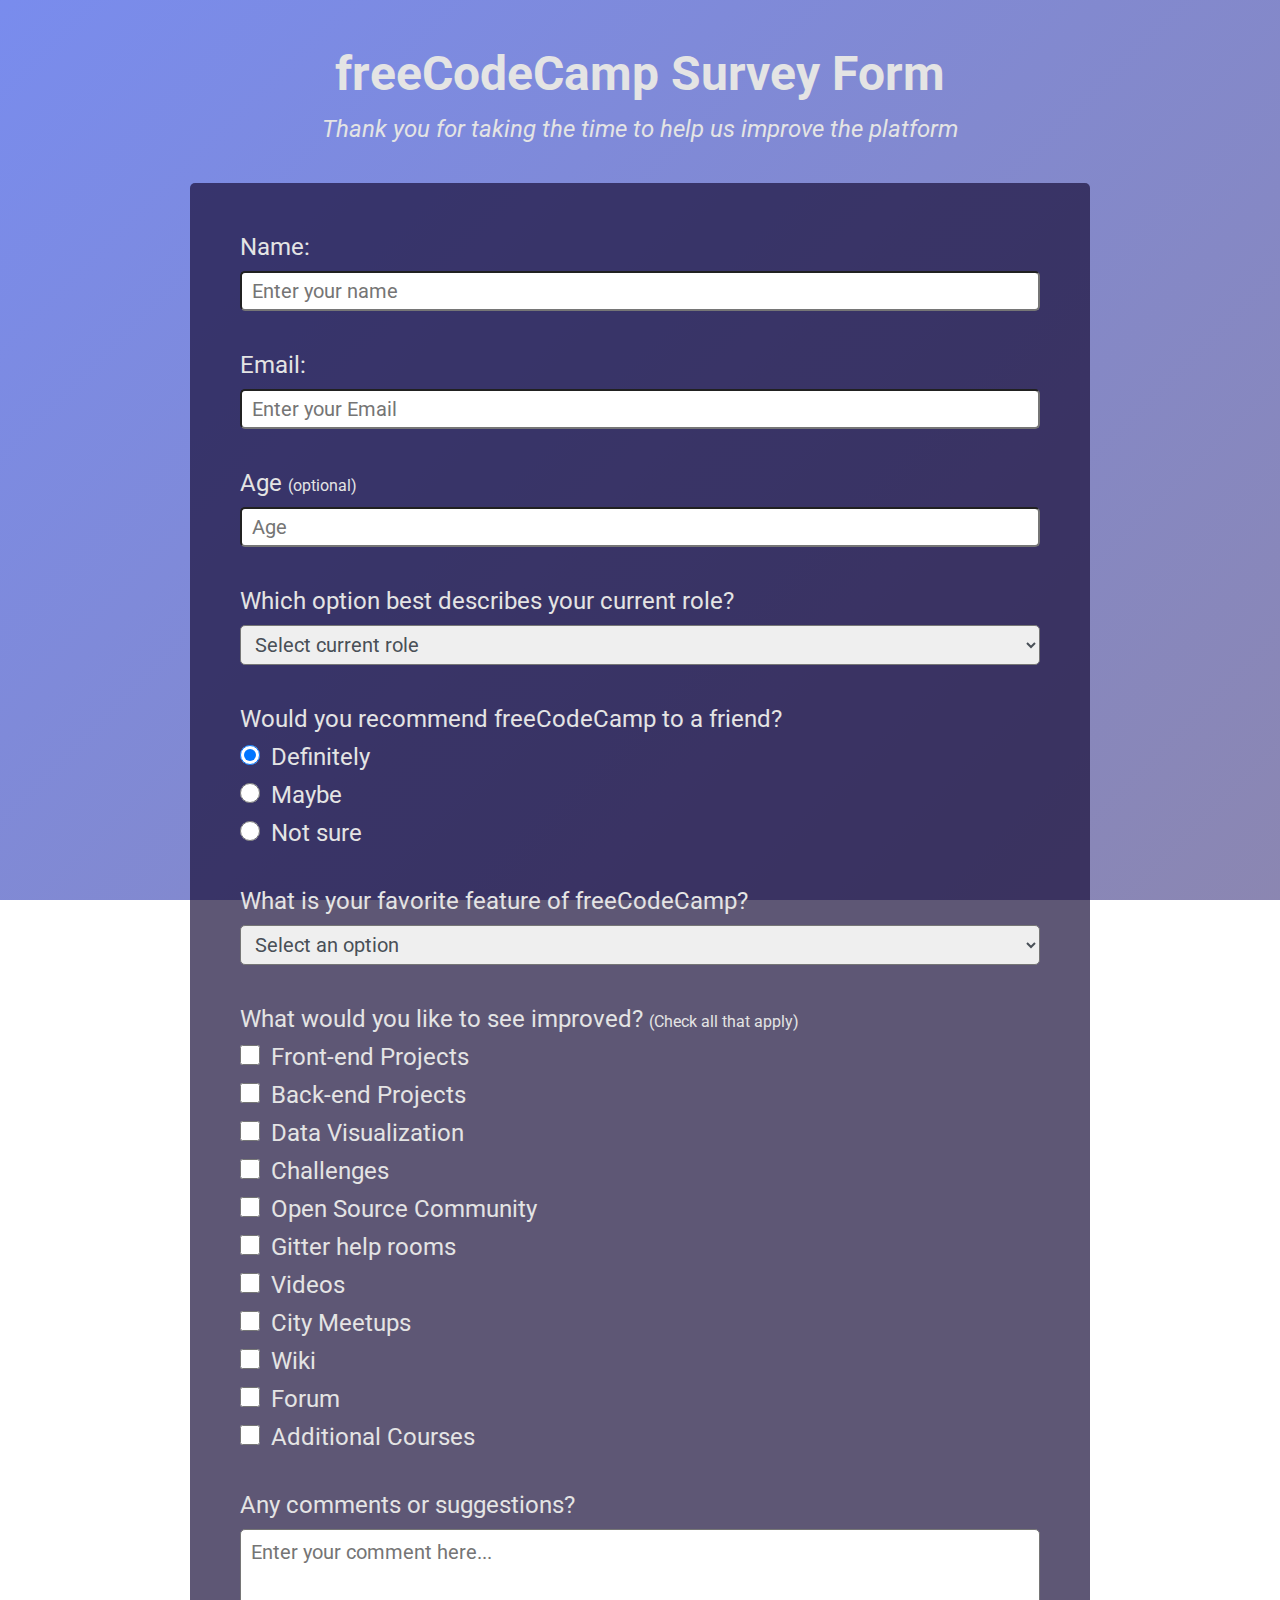
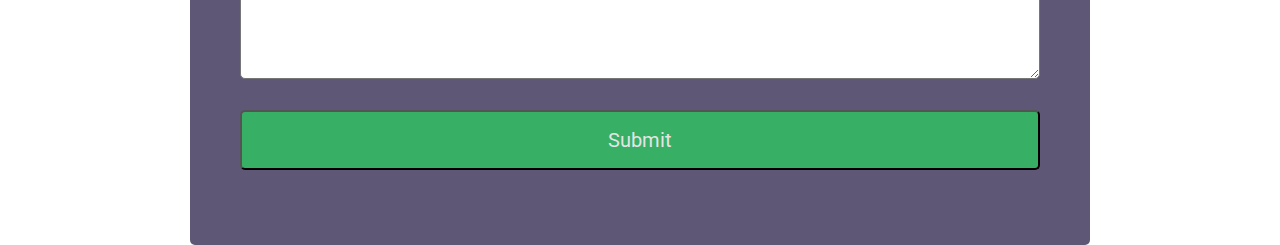
<file: 2-survey-form/index.html>
<!DOCTYPE html>
<html lang="en">
  <head>
    <meta charset="UTF-8" />
    <meta http-equiv="X-UA-Compatible" content="IE=edge" />
    <meta name="viewport" content="width=device-width, initial-scale=1.0" />
    <link rel="stylesheet" href="./styles.css" />
    <title>Survey Form</title>
  </head>
  <body>
    <div class="container">
      <header class="header">
        <h1 id="title" class="header__title">freeCodeCamp Survey Form</h1>
        <p class="header__paragraph" id="description">
          Thank you for taking the time to help us improve the platform
        </p>
      </header>
      <div class="form-conteiner">
        <form id="survey-form" class="survey-form" action="" method="get">
          <div class="survey-form__info">
            <div class="line-gap">
              <label for="name" id="name-label" class="new-line">Name: </label>
              <input
                type="text"
                name="name"
                id="name"
                placeholder="Enter your name"
                class="survey-form__info--input-box"
                required
              />
            </div>
          </div>

          <div class="survey-form__info">
            <label id="email-label" for="email" class="new-line">Email: </label>
            <input
              type="email"
              name="email"
              id="email"
              placeholder="Enter your Email"
              class="survey-form__info--input-box"
              required
            />
          </div>

          <div class="survey-form__info">
            <label id="number-label" for="number" class="new-line"
              >Age <span class="additional-info">(optional)</span></label
            >
            <input
              type="number"
              name="age"
              id="number"
              placeholder="Age"
              min="10"
              max="99"
              class="survey-form__info--input-box"
              required
            />
          </div>

          <div class="survey-form__info">
            <p>Which option best describes your current role?</p>
            <select
              name="role"
              id="dropdown"
              class="survey-form__info--select survey-form__info--input-box"
              required
            >
              <option
                value=""
                class="survey-form__info--select"
                disabled
                selected
              >
                Select current role
              </option>
              <option value="student" class="survey-form__info--select">
                Student
              </option>
              <option value="full-time-job" class="survey-form__info--select">
                Full Time Job
              </option>
              <option
                value="full-time-learner"
                class="survey-form__info--select"
              >
                Full Time Learner
              </option>
              <option
                value="prefer-not-to-say"
                class="survey-form__info--select"
              >
                Prefer not to say
              </option>
              <option value="other" class="survey-form__info--select">
                Other
              </option>
            </select>
          </div>

          <div class="survey-form__info">
            <p>Would you recommend freeCodeCamp to a friend?</p>
            <div class="line-gap">
              <input
                type="radio"
                id="definitely"
                name="recommend"
                value="definitely"
                checked
              />
              <label for="definitely" class="new-line">Definitely</label>
            </div>
            <div class="line-gap">
              <input type="radio" id="maybe" name="recommend" value="maybe" />
              <label for="maybe" class="new-line">Maybe</label>
            </div>
            <div class="line-gap">
              <input
                type="radio"
                id="not-sure"
                name="recommend"
                value="not-sure"
              />
              <label for="not-sure" class="new-line">Not sure</label>
            </div>
          </div>

          <div class="survey-form__info">
            <p>What is your favorite feature of freeCodeCamp?</p>
            <select
              name="favorite-feature"
              id="dropdown"
              class="survey-form__info--select survey-form__info--input-box"
              required
            >
              <option
                value=""
                class="survey-form__info--select"
                disabled
                selected
              >
                Select an option
              </option>
              <option value="challenges" class="survey-form__info--select">
                Challenges
              </option>
              <option value="projects" class="survey-form__info--select">
                Projects
              </option>
              <option value="community" class="survey-form__info--select">
                Community
              </option>
              <option value="open-source" class="survey-form__info--select">
                Open Source
              </option>
            </select>
          </div>

          <div class="survey-form__info">
            <p>
              What would you like to see improved?
              <span class="additional-info">(Check all that apply)</span>
            </p>
            <div class="line-gap">
              <input
                type="checkbox"
                name="improve"
                value="front-end-projects"
                class="survey-form__info--improvements"
              />
              <label for="scales" class="new-line">Front-end Projects</label>
            </div>
            <div class="line-gap">
              <input
                type="checkbox"
                name="improve"
                value="back-end-projects"
                class="survey-form__info--improvements"
              />
              <label for="scales" class="new-line">Back-end Projects</label>
            </div>
            <div class="line-gap">
              <input
                type="checkbox"
                name="improve"
                value="data-visualisation"
                class="survey-form__info--improvements"
              />
              <label for="scales" class="new-line">Data Visualization</label>
            </div>
            <div class="line-gap">
              <input
                type="checkbox"
                name="improve"
                value="improve-challenges"
              />
              <label for="scales" class="new-line">Challenges</label>
            </div>
            <div class="line-gap">
              <input
                type="checkbox"
                name="improve"
                value="open-source-community"
              />
              <label for="scales" class="new-line">Open Source Community</label>
            </div>
            <div class="line-gap">
              <input type="checkbox" name="improve" value="gitter-help-rooms" />
              <label for="scales" class="new-line">Gitter help rooms</label>
            </div>
            <div class="line-gap">
              <input type="checkbox" name="improve" value="videos" />
              <label for="scales" class="new-line">Videos</label>
            </div>
            <div class="line-gap">
              <input type="checkbox" name="improve" value="city-meetups" />
              <label for="scales" class="new-line">City Meetups</label>
            </div>
            <div class="line-gap">
              <input type="checkbox" name="improve" value="wiki" />
              <label for="scales" class="new-line">Wiki</label>
            </div>
            <div class="line-gap">
              <input type="checkbox" name="improve" value="forum" />
              <label for="scales" class="new-line">Forum</label>
            </div>
            <div class="line-gap">
              <input
                type="checkbox"
                name="improve"
                value="additional-courses"
              />
              <label for="scales" class="new-line">Additional Courses</label>
            </div>
          </div>

          <div class="survey-form__info">
            <p>Any comments or suggestions?</p>
            <textarea
              class="line-gap survey-form__info--suggestion-area"
              id="additional-comments"
              name="additional-comments"
              placeholder="Enter your comment here..."
            ></textarea>
          </div>

          <div class="survey-form__info">
            <button type="submit" id="submit" class="survey-form__submit">
              Submit
            </button>
          </div>
        </form>
      </div>
    </div>
  </body>
</html>
</file>
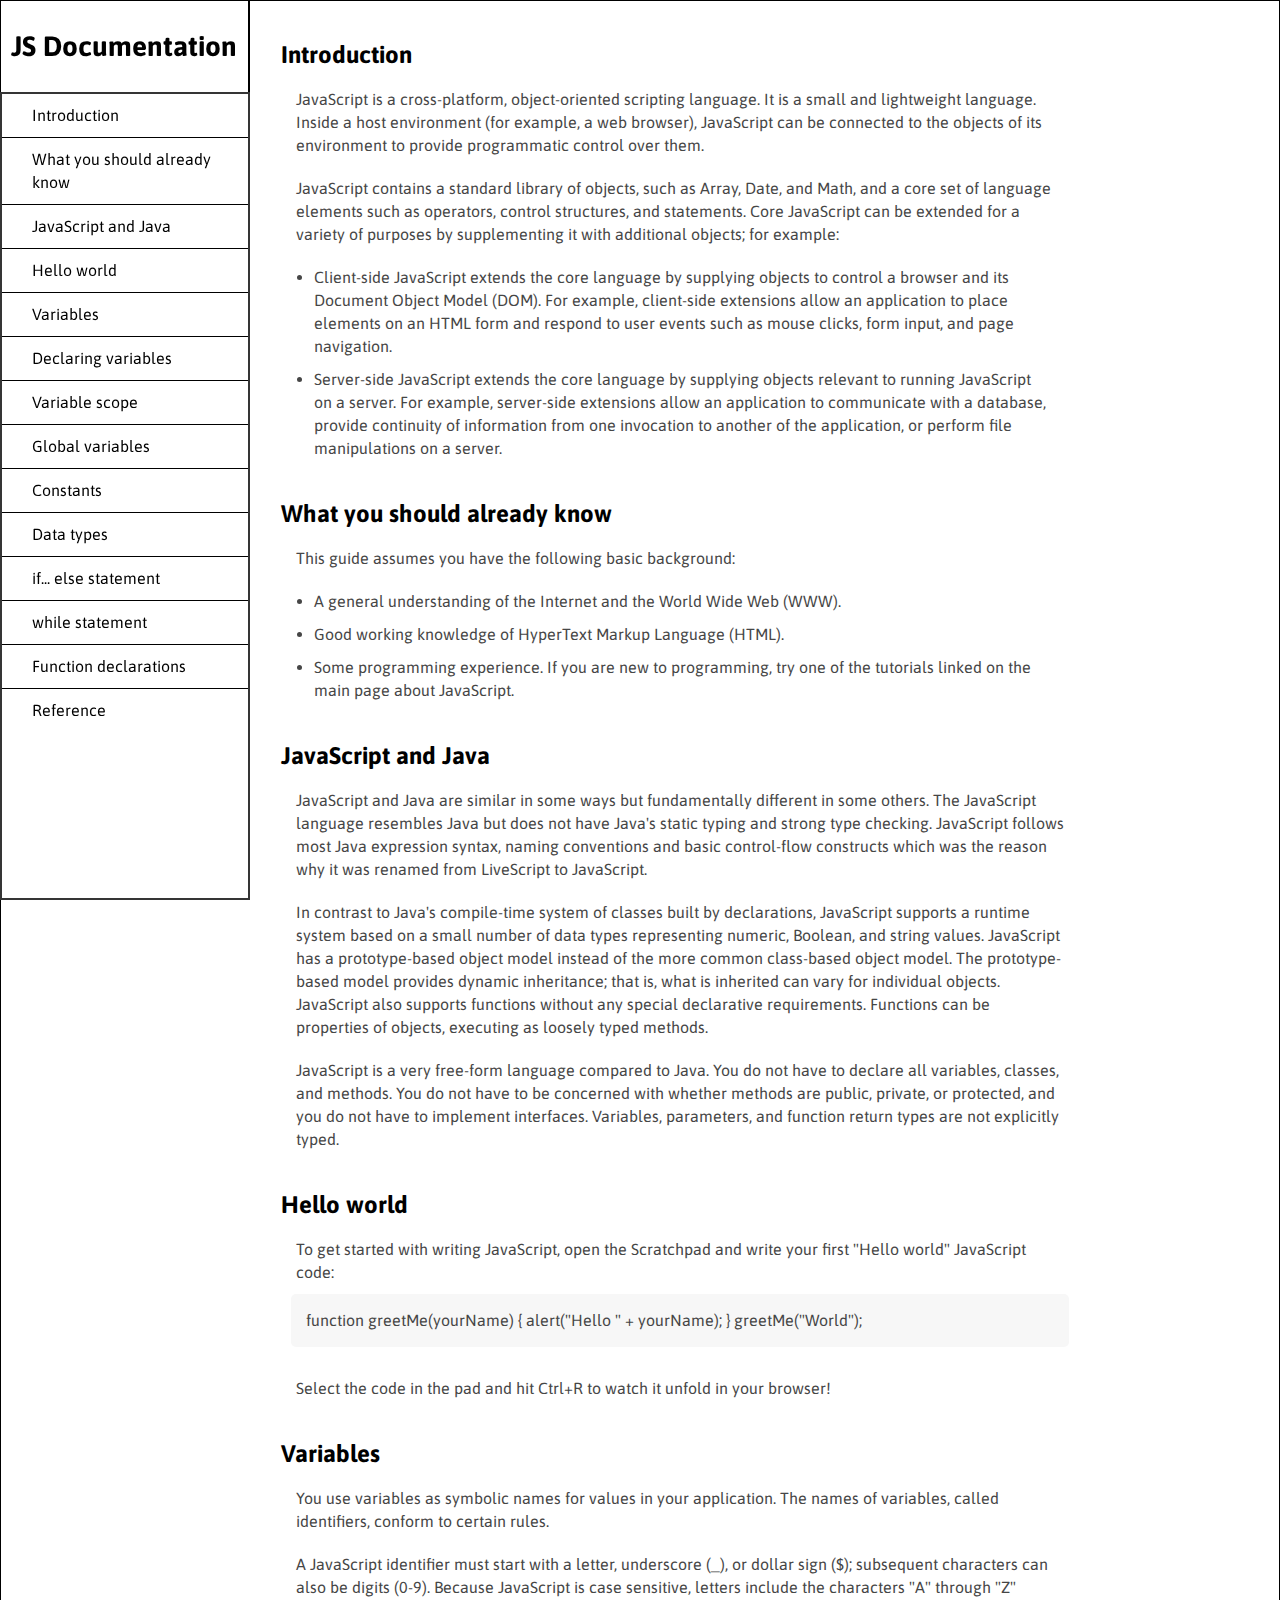
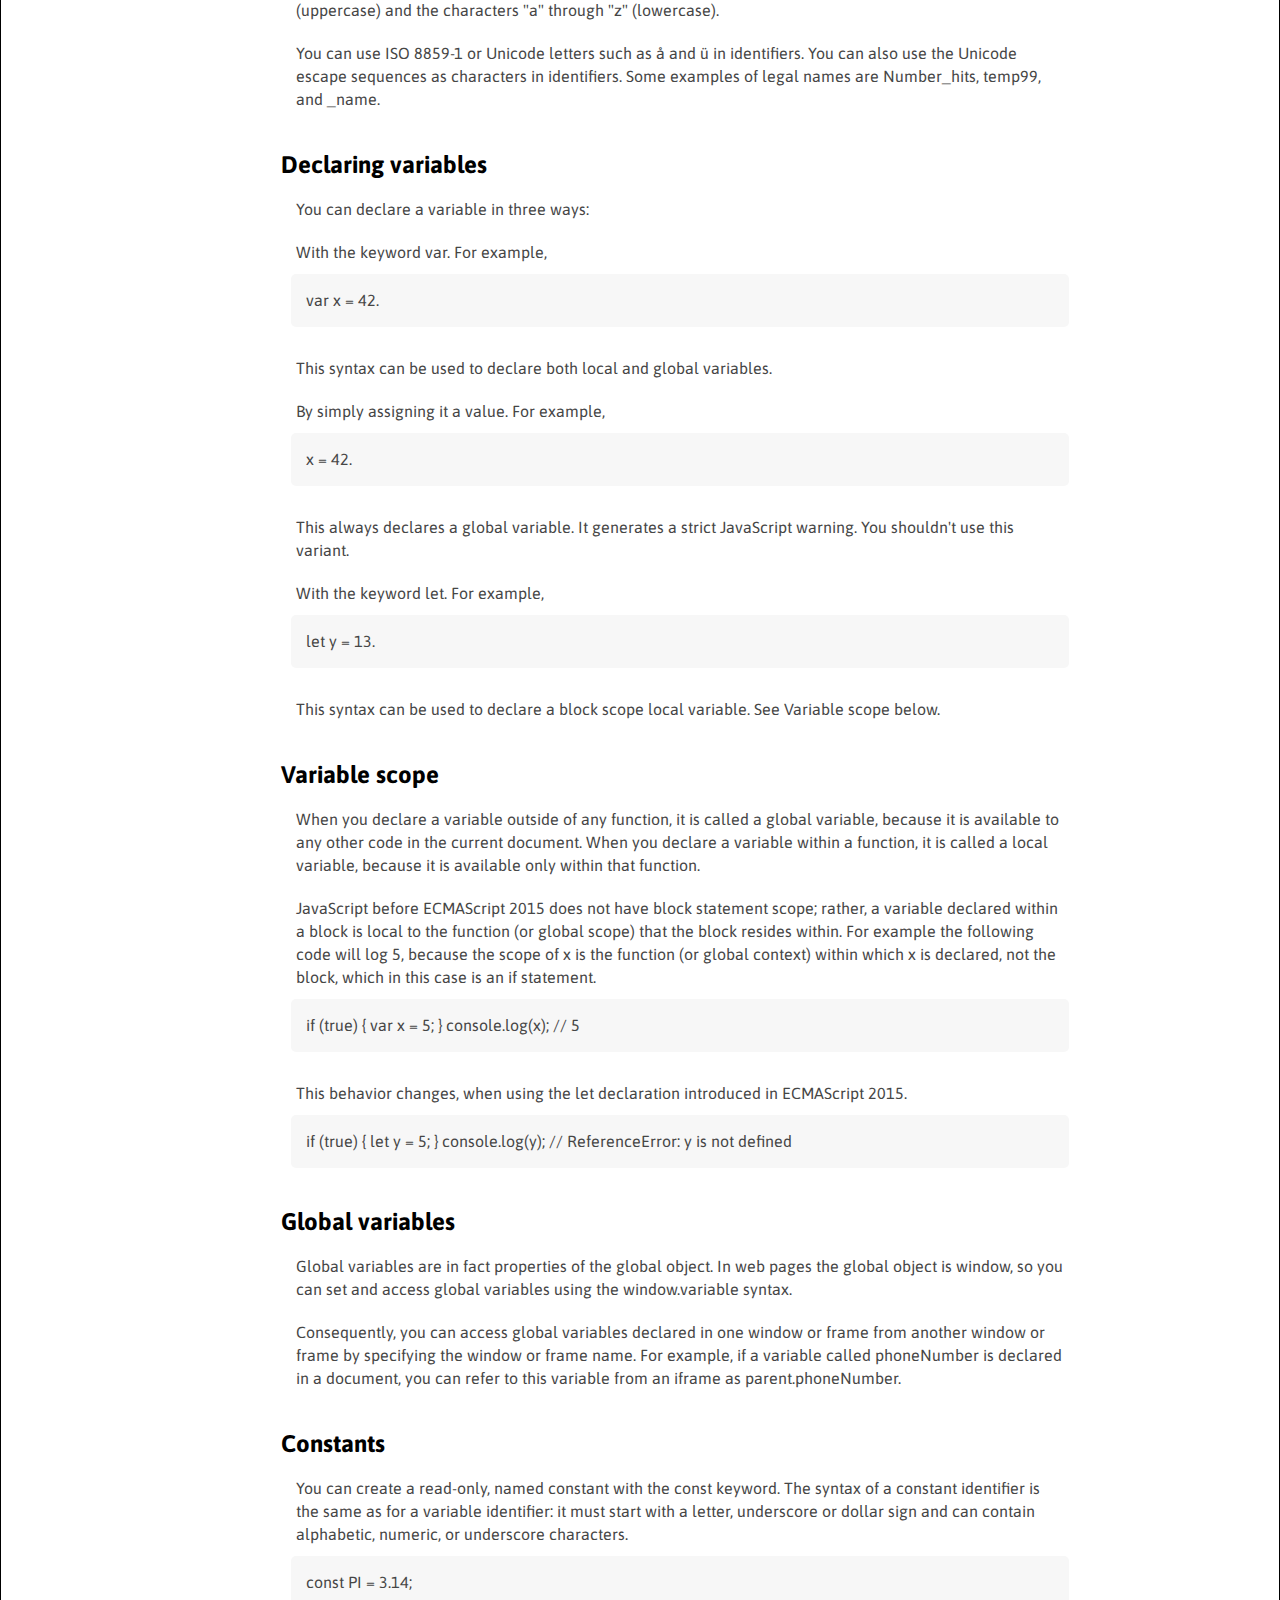
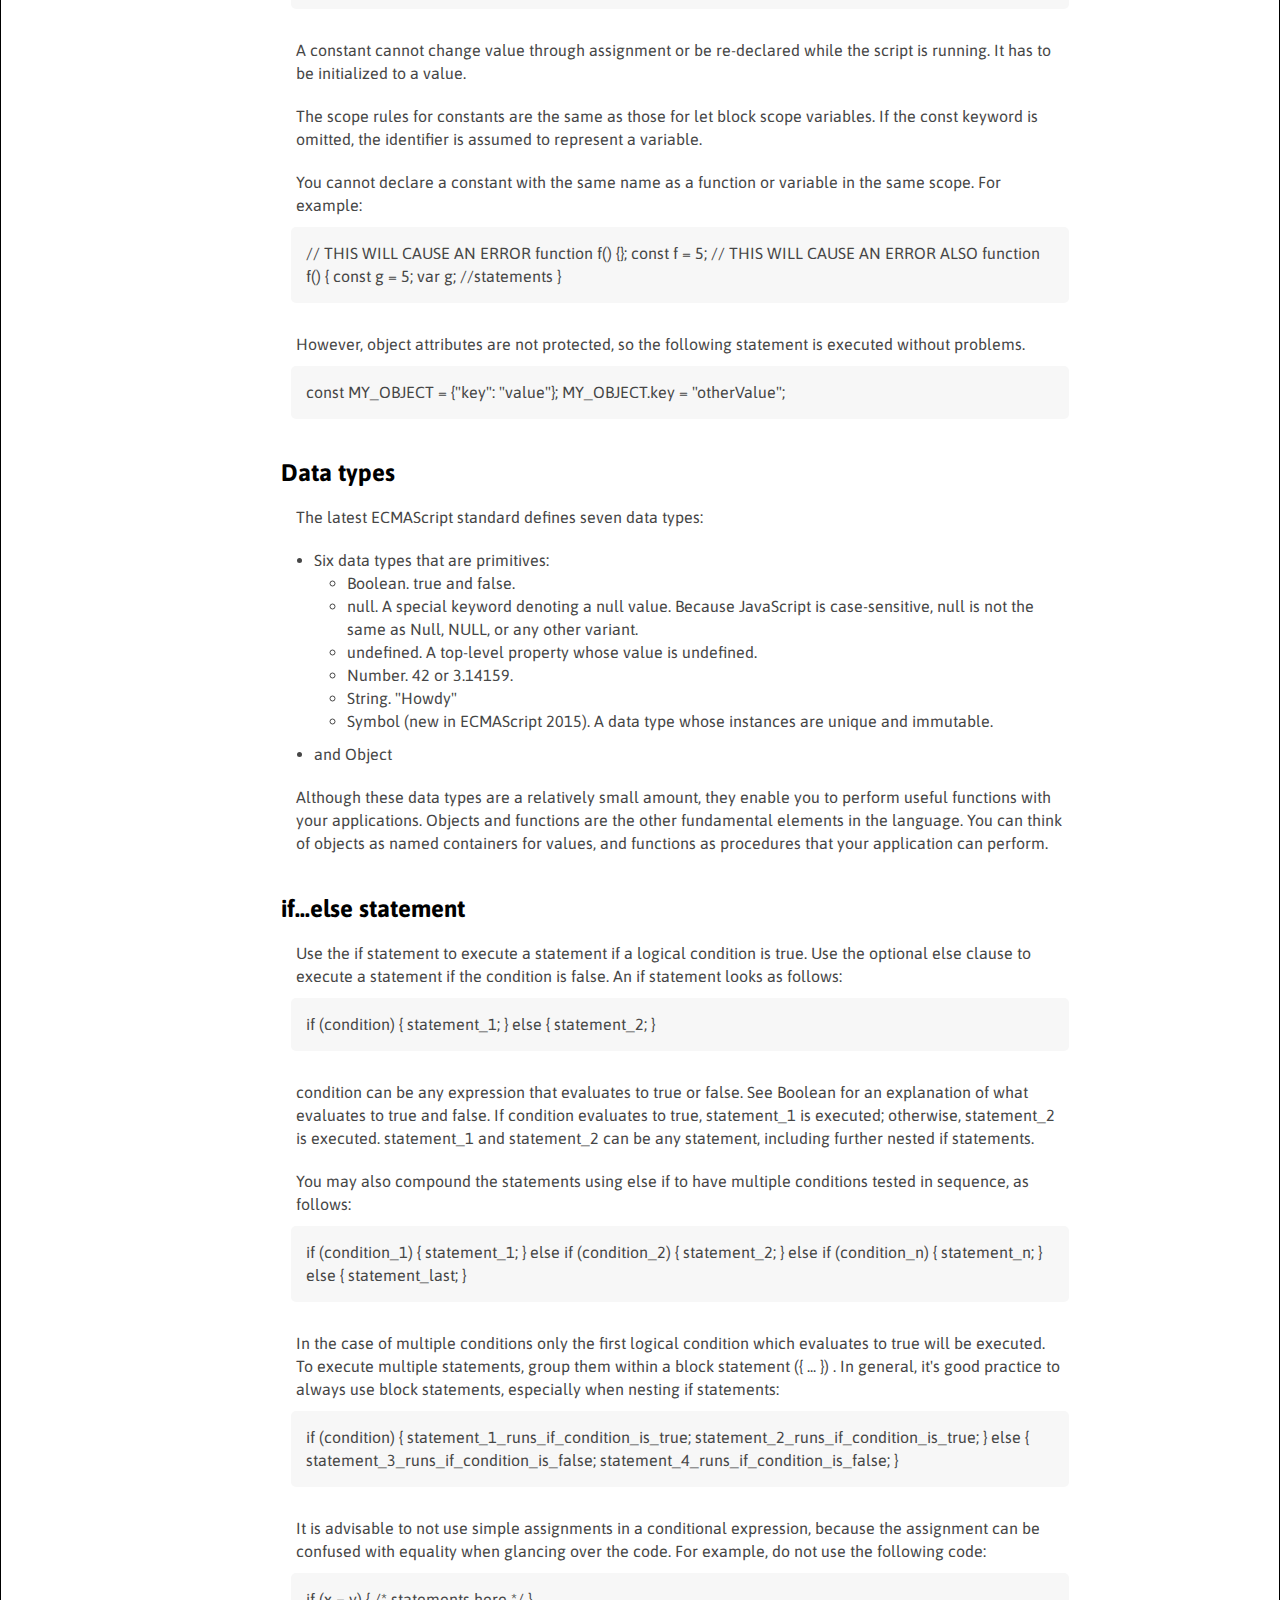
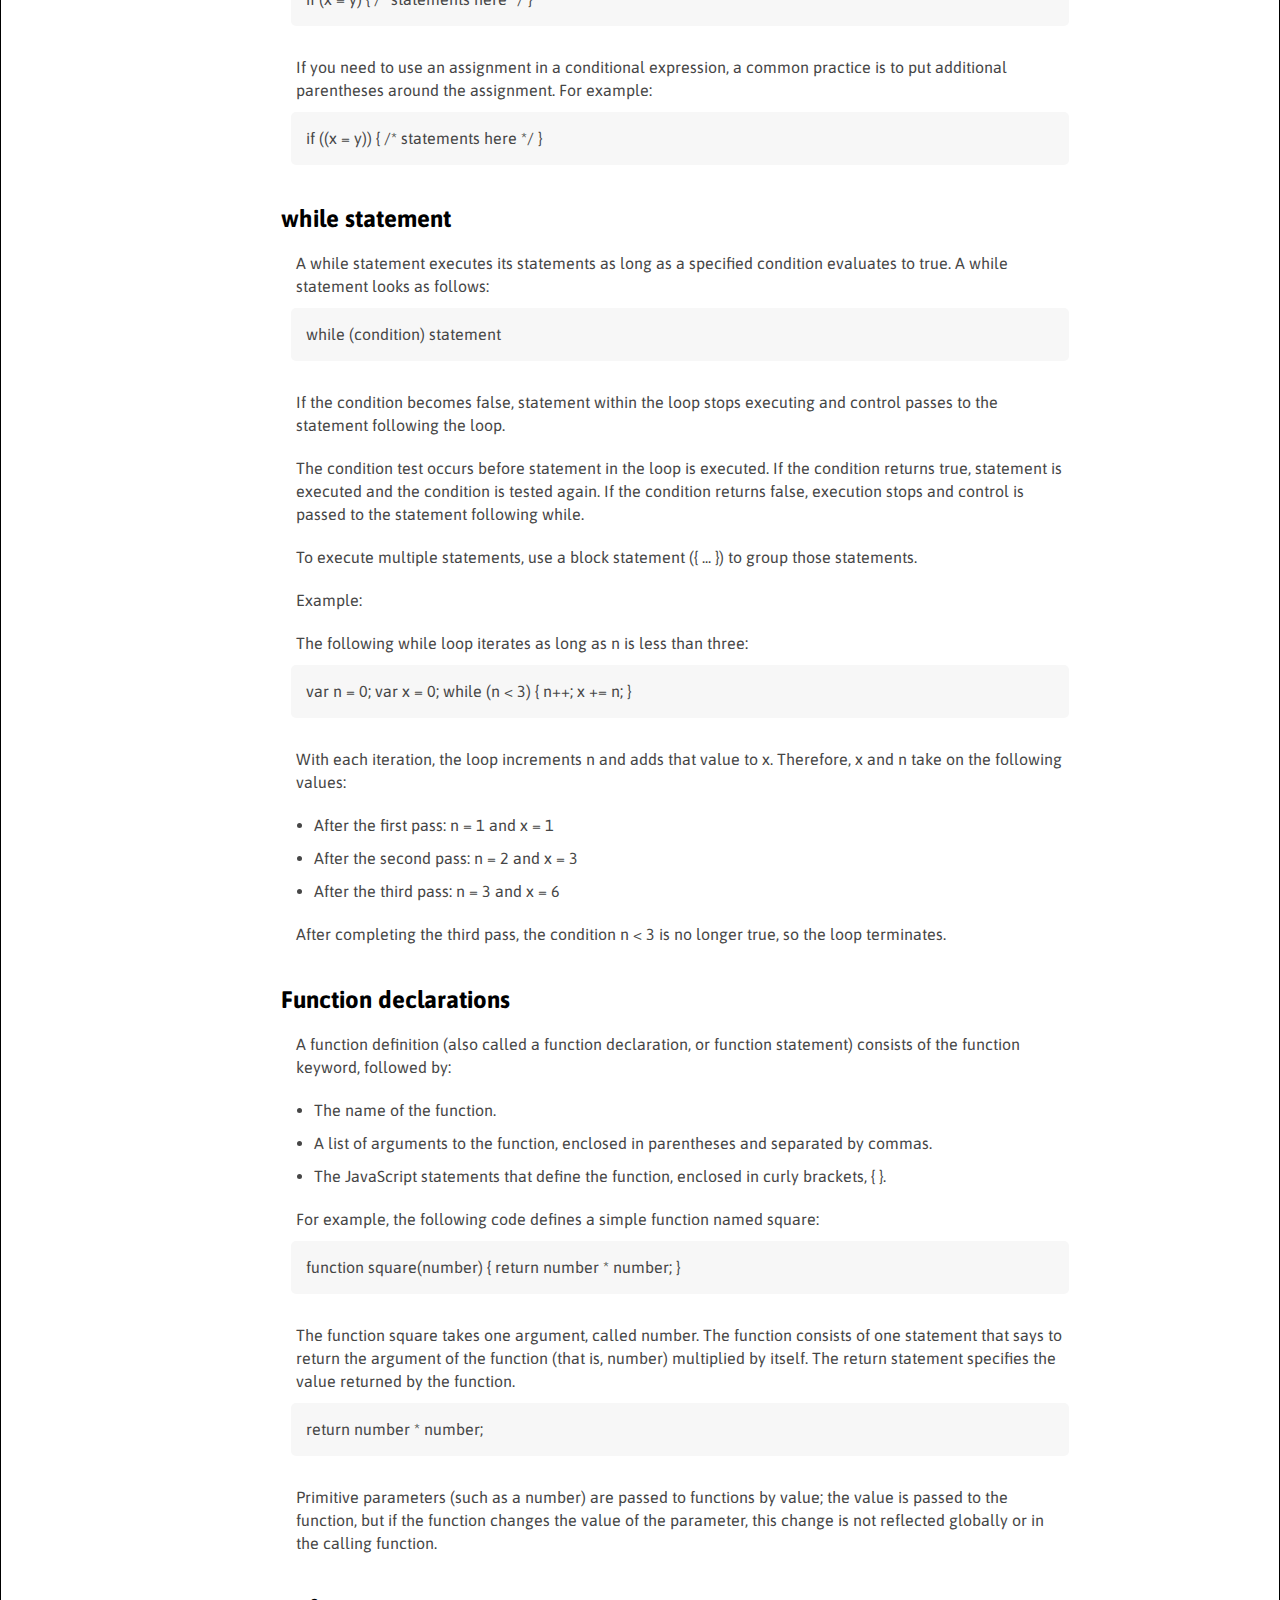
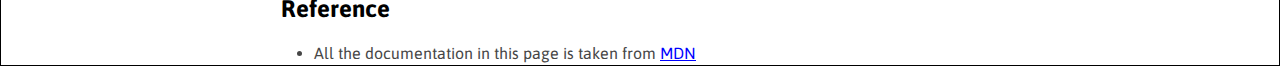
<file: 4-technical-documentation-page/index.html>
<!DOCTYPE html>
<html lang="en">
  <head>
    <meta charset="UTF-8" />
    <meta http-equiv="X-UA-Compatible" content="IE=edge" />
    <meta name="viewport" content="width=device-width, initial-scale=1.0" />
    <link href="./styles.css" rel="stylesheet" />
    <title>Technical documentation page</title>
  </head>
  <body>
    <div class="page-wrapper">
      <nav class="nav">
        <h2>JS Documentation</h2>
        <ul>
          <li><a href="#introduction">Introduction</a></li>
          <li><a href="#already-learned">What you should already know</a></li>
          <li><a href="#js-java">JavaScript and Java</a></li>
          <li><a href="#hello-world">Hello world</a></li>
          <li><a href="#variables">Variables</a></li>
          <li><a href="#declaring-variables">Declaring variables</a></li>
          <li><a href="#variable-scope">Variable scope</a></li>
          <li><a href="#global-variables">Global variables</a></li>
          <li><a href="#constants">Constants</a></li>
          <li><a href="#data-types">Data types</a></li>
          <li><a href="#if-else">if... else statement</a></li>
          <li><a href="#while-statement">while statement</a></li>
          <li><a href="#function-declarations">Function declarations</a></li>
          <li><a href="#reference">Reference</a></li>
        </ul>
      </nav>

      <div class="content">
        <article id="introduction">
          <h2>Introduction</h2>
          <p>
            JavaScript is a cross-platform, object-oriented scripting language.
            It is a small and lightweight language. Inside a host environment
            (for example, a web browser), JavaScript can be connected to the
            objects of its environment to provide programmatic control over
            them.
          </p>
          <p>
            JavaScript contains a standard library of objects, such as Array,
            Date, and Math, and a core set of language elements such as
            operators, control structures, and statements. Core JavaScript can
            be extended for a variety of purposes by supplementing it with
            additional objects; for example:
          </p>
          <ul>
            <li>
              Client-side JavaScript extends the core language by supplying
              objects to control a browser and its Document Object Model (DOM).
              For example, client-side extensions allow an application to place
              elements on an HTML form and respond to user events such as mouse
              clicks, form input, and page navigation.
            </li>
            <li>
              Server-side JavaScript extends the core language by supplying
              objects relevant to running JavaScript on a server. For example,
              server-side extensions allow an application to communicate with a
              database, provide continuity of information from one invocation to
              another of the application, or perform file manipulations on a
              server.
            </li>
          </ul>
        </article>

        <article id="already-learned">
          <h2>What you should already know</h2>
          <p>This guide assumes you have the following basic background:</p>
          <ul>
            <li>
              A general understanding of the Internet and the World Wide Web
              (WWW).
            </li>
            <li>Good working knowledge of HyperText Markup Language (HTML).</li>
            <li>
              Some programming experience. If you are new to programming, try
              one of the tutorials linked on the main page about JavaScript.
            </li>
          </ul>
        </article>

        <article id="js-java">
          <h2>JavaScript and Java</h2>
          <p>
            JavaScript and Java are similar in some ways but fundamentally
            different in some others. The JavaScript language resembles Java but
            does not have Java's static typing and strong type checking.
            JavaScript follows most Java expression syntax, naming conventions
            and basic control-flow constructs which was the reason why it was
            renamed from LiveScript to JavaScript.
          </p>
          <p>
            In contrast to Java's compile-time system of classes built by
            declarations, JavaScript supports a runtime system based on a small
            number of data types representing numeric, Boolean, and string
            values. JavaScript has a prototype-based object model instead of the
            more common class-based object model. The prototype-based model
            provides dynamic inheritance; that is, what is inherited can vary
            for individual objects. JavaScript also supports functions without
            any special declarative requirements. Functions can be properties of
            objects, executing as loosely typed methods.
          </p>
          <p>
            JavaScript is a very free-form language compared to Java. You do not
            have to declare all variables, classes, and methods. You do not have
            to be concerned with whether methods are public, private, or
            protected, and you do not have to implement interfaces. Variables,
            parameters, and function return types are not explicitly typed.
          </p>
        </article>

        <article id="hello-world">
          <h2>Hello world</h2>
          <p>
            To get started with writing JavaScript, open the Scratchpad and
            write your first "Hello world" JavaScript code:
          </p>
          <code>
            function greetMe(yourName) { alert("Hello " + yourName); }
            greetMe("World");
          </code>
          <p>
            Select the code in the pad and hit Ctrl+R to watch it unfold in your
            browser!
          </p>
        </article>

        <article id="variables">
          <h2>Variables</h2>
          <p>
            You use variables as symbolic names for values in your application.
            The names of variables, called identifiers, conform to certain
            rules.
          </p>
          <p>
            A JavaScript identifier must start with a letter, underscore (_), or
            dollar sign ($); subsequent characters can also be digits (0-9).
            Because JavaScript is case sensitive, letters include the characters
            "A" through "Z" (uppercase) and the characters "a" through "z"
            (lowercase).
          </p>
          <p>
            You can use ISO 8859-1 or Unicode letters such as å and ü in
            identifiers. You can also use the Unicode escape sequences as
            characters in identifiers. Some examples of legal names are
            Number_hits, temp99, and _name.
          </p>
        </article>

        <article id="declaring-variables">
          <h2>Declaring variables</h2>
          <p>You can declare a variable in three ways:</p>
          <p>With the keyword var. For example,</p>
          <code>var x = 42.</code>
          <p>
            This syntax can be used to declare both local and global variables.
          </p>
          <p>By simply assigning it a value. For example,</p>
          <code>x = 42.</code>
          <p>
            This always declares a global variable. It generates a strict
            JavaScript warning. You shouldn't use this variant.
          </p>
          <p>With the keyword let. For example,</p>
          <code>let y = 13.</code>
          <p>
            This syntax can be used to declare a block scope local variable. See
            Variable scope below.
          </p>
        </article>

        <article id="variable-scope">
          <h2>Variable scope</h2>
          <p>
            When you declare a variable outside of any function, it is called a
            global variable, because it is available to any other code in the
            current document. When you declare a variable within a function, it
            is called a local variable, because it is available only within that
            function.
          </p>
          <p>
            JavaScript before ECMAScript 2015 does not have block statement
            scope; rather, a variable declared within a block is local to the
            function (or global scope) that the block resides within. For
            example the following code will log 5, because the scope of x is the
            function (or global context) within which x is declared, not the
            block, which in this case is an if statement.
          </p>
          <code>if (true) { var x = 5; } console.log(x); // 5</code>
          <p>
            This behavior changes, when using the let declaration introduced in
            ECMAScript 2015.
          </p>
          <code
            >if (true) { let y = 5; } console.log(y); // ReferenceError: y is
            not defined</code
          >
        </article>

        <article id="global-variables">
          <h2>Global variables</h2>
          <p>
            Global variables are in fact properties of the global object. In web
            pages the global object is window, so you can set and access global
            variables using the window.variable syntax.
          </p>
          <p>
            Consequently, you can access global variables declared in one window
            or frame from another window or frame by specifying the window or
            frame name. For example, if a variable called phoneNumber is
            declared in a document, you can refer to this variable from an
            iframe as parent.phoneNumber.
          </p>
        </article>

        <article id="constants">
          <h2>Constants</h2>
          <p>
            You can create a read-only, named constant with the const keyword.
            The syntax of a constant identifier is the same as for a variable
            identifier: it must start with a letter, underscore or dollar sign
            and can contain alphabetic, numeric, or underscore characters.
          </p>
          <code>const PI = 3.14;</code>
          <p>
            A constant cannot change value through assignment or be re-declared
            while the script is running. It has to be initialized to a value.
          </p>
          <p>
            The scope rules for constants are the same as those for let block
            scope variables. If the const keyword is omitted, the identifier is
            assumed to represent a variable.
          </p>
          <p>
            You cannot declare a constant with the same name as a function or
            variable in the same scope. For example:
          </p>
          <code
            >// THIS WILL CAUSE AN ERROR function f() {}; const f = 5; // THIS
            WILL CAUSE AN ERROR ALSO function f() { const g = 5; var g;
            //statements }</code
          >
          <p>
            However, object attributes are not protected, so the following
            statement is executed without problems.
          </p>
          <code
            >const MY_OBJECT = {"key": "value"}; MY_OBJECT.key =
            "otherValue";</code
          >
        </article>

        <article id="data-types">
          <h2>Data types</h2>
          <p>The latest ECMAScript standard defines seven data types:</p>
          <ul>
            <li>
              Six data types that are primitives:
              <ul>
                <li>Boolean. true and false.</li>
                <li>
                  null. A special keyword denoting a null value. Because
                  JavaScript is case-sensitive, null is not the same as Null,
                  NULL, or any other variant.
                </li>
                <li>
                  undefined. A top-level property whose value is undefined.
                </li>
                <li>Number. 42 or 3.14159.</li>
                <li>String. "Howdy"</li>
                <li>
                  Symbol (new in ECMAScript 2015). A data type whose instances
                  are unique and immutable.
                </li>
              </ul>
            </li>
            <li>and Object</li>
          </ul>
          <p>
            Although these data types are a relatively small amount, they enable
            you to perform useful functions with your applications. Objects and
            functions are the other fundamental elements in the language. You
            can think of objects as named containers for values, and functions
            as procedures that your application can perform.
          </p>
        </article>

        <article id="if-else">
          <h2>if...else statement</h2>
          <p>
            Use the if statement to execute a statement if a logical condition
            is true. Use the optional else clause to execute a statement if the
            condition is false. An if statement looks as follows:
          </p>
          <code>if (condition) { statement_1; } else { statement_2; }</code>
          <p>
            condition can be any expression that evaluates to true or false. See
            Boolean for an explanation of what evaluates to true and false. If
            condition evaluates to true, statement_1 is executed; otherwise,
            statement_2 is executed. statement_1 and statement_2 can be any
            statement, including further nested if statements.
          </p>
          <p>
            You may also compound the statements using else if to have multiple
            conditions tested in sequence, as follows:
          </p>
          <code
            >if (condition_1) { statement_1; } else if (condition_2) {
            statement_2; } else if (condition_n) { statement_n; } else {
            statement_last; }</code
          >
          <p>
            In the case of multiple conditions only the first logical condition
            which evaluates to true will be executed. To execute multiple
            statements, group them within a block statement ({ ... }) . In
            general, it's good practice to always use block statements,
            especially when nesting if statements:
          </p>
          <code
            >if (condition) { statement_1_runs_if_condition_is_true;
            statement_2_runs_if_condition_is_true; } else {
            statement_3_runs_if_condition_is_false;
            statement_4_runs_if_condition_is_false; }</code
          >
          <p>
            It is advisable to not use simple assignments in a conditional
            expression, because the assignment can be confused with equality
            when glancing over the code. For example, do not use the following
            code:
          </p>
          <code>if (x = y) { /* statements here */ }</code>
          <p>
            If you need to use an assignment in a conditional expression, a
            common practice is to put additional parentheses around the
            assignment. For example:
          </p>
          <code>if ((x = y)) { /* statements here */ }</code>
        </article>

        <article id="while-statement">
          <h2>while statement</h2>
          <p>
            A while statement executes its statements as long as a specified
            condition evaluates to true. A while statement looks as follows:
          </p>
          <code>while (condition) statement</code>
          <p>
            If the condition becomes false, statement within the loop stops
            executing and control passes to the statement following the loop.
          </p>
          <p>
            The condition test occurs before statement in the loop is executed.
            If the condition returns true, statement is executed and the
            condition is tested again. If the condition returns false, execution
            stops and control is passed to the statement following while.
          </p>
          <p>
            To execute multiple statements, use a block statement ({ ... }) to
            group those statements.
          </p>
          <p>Example:</p>
          <p>
            The following while loop iterates as long as n is less than three:
          </p>
          <code>var n = 0; var x = 0; while (n < 3) { n++; x += n; }</code>
          <p>
            With each iteration, the loop increments n and adds that value to x.
            Therefore, x and n take on the following values:
          </p>
          <ul>
            <li>After the first pass: n = 1 and x = 1</li>
            <li>After the second pass: n = 2 and x = 3</li>
            <li>After the third pass: n = 3 and x = 6</li>
          </ul>
          <p>
            After completing the third pass, the condition n < 3 is no longer
            true, so the loop terminates.
          </p>
        </article>

        <article id="function-declarations">
          <h2>Function declarations</h2>
          <p>
            A function definition (also called a function declaration, or
            function statement) consists of the function keyword, followed by:
          </p>
          <ul>
            <li>The name of the function.</li>
            <li>
              A list of arguments to the function, enclosed in parentheses and
              separated by commas.
            </li>
            <li>
              The JavaScript statements that define the function, enclosed in
              curly brackets, { }.
            </li>
          </ul>
          <p>
            For example, the following code defines a simple function named
            square:
          </p>
          <code>function square(number) { return number * number; }</code>
          <p>
            The function square takes one argument, called number. The function
            consists of one statement that says to return the argument of the
            function (that is, number) multiplied by itself. The return
            statement specifies the value returned by the function.
          </p>
          <code>return number * number;</code>
          <p>
            Primitive parameters (such as a number) are passed to functions by
            value; the value is passed to the function, but if the function
            changes the value of the parameter, this change is not reflected
            globally or in the calling function.
          </p>
        </article>

        <article id="reference">
          <h2>Reference</h2>
          <ul>
            <li>
              All the documentation in this page is taken from
              <a href="#">MDN</a>
            </li>
          </ul>
        </article>
      </div>
    </div>
  </body>
</html>
</file>
<file: 2-survey-form/styles.css>
@import url("https://fonts.googleapis.com/css2?family=Roboto&display=swap");
* {
  margin: 0;
  padding: 0;
  box-sizing: border-box;
  font-family: "Roboto", sans-serif;
  color: #e4e4e4;
}

html {
  background-image: linear-gradient(
      135deg,
      rgba(64, 91, 230, 0.7),
      rgba(110, 104, 158, 0.8)
    ),
    url(https://cdn.freecodecamp.org/testable-projects-fcc/images/survey-form-background.jpeg);
  background-size: cover;
  background-repeat: no-repeat;
  background-position: center;
  height: 100%;
  width: 100%;
  background-attachment: fixed;
}

.form-conteiner {
  background-color: rgba(26, 16, 58, 0.7);
  border-radius: 5px;
  max-width: 900px;
  margin: auto;
  margin-top: 40px;
}

@media (max-width: 950px) {
  .form-conteiner {
    max-width: 650px;
  }
}

.container {
  text-align: center;
  font-size: 24px;
}

.header {
  padding-top: 45px;
}

.header__paragraph {
  padding-top: 13px;
  font-style: italic;
}

.survey-form {
  padding-bottom: 75px;
}

.survey-form__info {
  padding: 40px 50px 0px;
  text-align: left;
}

.survey-form__info:last-child {
  padding: 25px 50px 0px;
}

.new-line:after {
  content: "\a";
  white-space: pre;
}

.line-gap {
  margin-top: 10px;
}

.additional-info {
  font-size: 16px;
}

input[type="radio"] {
  height: 20px;
  width: 20px;
  margin-right: 5px;
}

input[type="checkbox"] {
  height: 20px;
  width: 20px;
  margin-right: 5px;
}

.survey-form__info--input-box {
  margin-top: 10px;
  width: 100%;
  height: 40px;
  border-radius: 5px;
  font-size: 20px;
  color: black;
  padding-left: 10px;
}

.survey-form__info--input-box:focus {
  border-color: #80bdff;
  box-shadow: 0 0 0 4px rgba(51, 141, 236, 0.4);
  outline: 0;
}

.survey-form__info--suggestion-area {
  margin-top: 10px;
  width: 100%;
  height: 150px;
  border-radius: 5px;
  font-size: 20px;
  color: black;
  padding-left: 10px;
  padding-top: 10px;
}

.survey-form__info--select {
  color: #495057;
}

.survey-form__submit {
  display: block;
  width: 100%;
  height: 60px;
  background-color: #37af65;
  font-size: 20px;
  cursor: pointer;
  border-radius: 5px;
}
</file>
<file: 4-technical-documentation-page/styles.css>
@import url("https://fonts.googleapis.com/css2?family=Asap&display=swap");

* {
  margin: 0;
  padding: 0;
  box-sizing: border-box;
  font-family: "Asap", sans-serif;
}

:root {
  --main-text-color: rgb(70, 70, 70);
  --line-height: 23px;
}

.nav > ul > li > a {
  text-decoration: none;
  color: black;
}

nav > h2 {
  text-align: center;
  font-size: 28px;
  padding: 10px 20px;
}

.nav > ul {
  border: solid 2px rgb(53, 53, 53);
  list-style: none;
  margin-top: 10px;
  padding: 0;
  height: 200px;
  overflow-y: auto;
  overflow-x: hidden;
  line-height: var(--line-height);
}

.nav > ul > li {
  padding: 10px 30px;
  text-align: center;
  line-height: var(--line-height);
}

.nav > ul > li:not(:last-child) {
  border-bottom: solid 1px black;
}

.content {
  padding: 0px 20px 20px;
}

.content > article > h2 {
  margin-top: 40px;
}

.content > article > p {
  padding: 20px 15px 0;
  color: var(--main-text-color);
  line-height: var(--line-height);
}

.content > article > ul {
  margin-top: 20px;
  padding: 0px 33px;
  color: var(--main-text-color);
  line-height: var(--line-height);
}

.content > article > ul > li:not(:last-child) {
  margin-bottom: 10px;
}

.content > article > ul > li > ul {
  padding: 0 0 0 33px;
}

.content > article > code {
  background-color: #f7f7f7;
  padding: 15px;
  margin: 10px;
  border-radius: 5px;
  display: block;
  color: var(--main-text-color);
  line-height: var(--line-height);
}

.content > article > ul > li > a {
  color: blue;
}

@media screen and (min-width: 1024px) {
  .page-wrapper {
    display: inline-flex;
    flex-direction: row;
    align-items: flex-start;
    justify-content: flex-start;
    border: 1px solid black;
    flex-basis: content;
  }

  .nav {
    height: 100%;
    width: 250px;
    position: fixed;
    z-index: 1;
    top: 0;
    left: 0;
    overflow-x: hidden;
  }

  .content {
    padding: 0 200px 0 280px;
  }

  .nav > ul {
    height: calc(100% - 92px);
    margin-top: 0;
  }

  .nav > h2 {
    border-right: 2px solid black;
    padding: 30px 0;
  }

  .nav > ul > li {
    text-align: left;
  }
}
</file>
